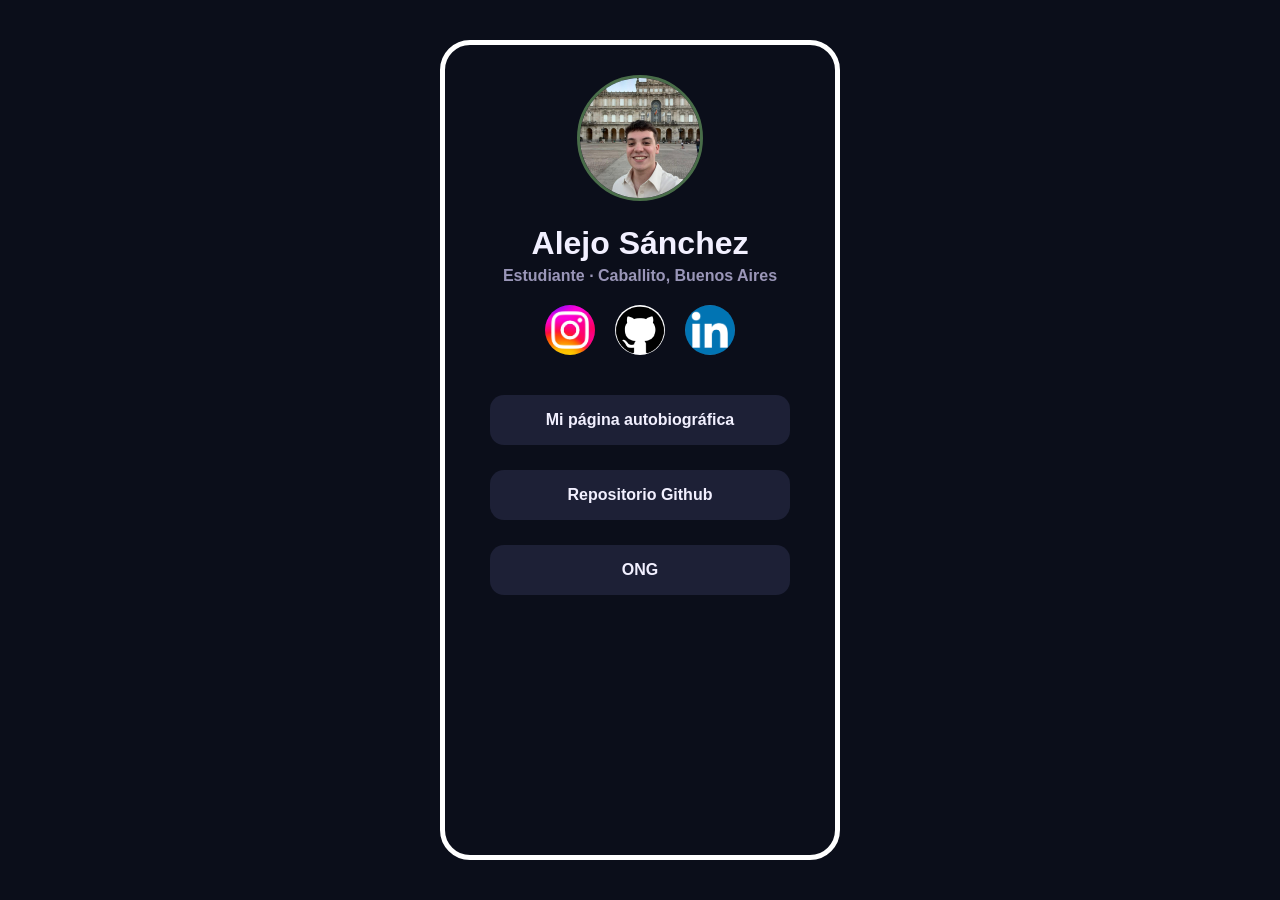
<file: index.html>
<!DOCTYPE html>
<html lang="es">
<head>
  <meta charset="UTF-8" />
  <meta name="viewport" content="width=device-width, initial-scale=1.0" />
  <title>Alejo Sánchez</title>
  <link rel="stylesheet" href="style3.css" />
</head>
<body>

  <main class="tarjeta">
    <header>
    <img class="avatar" src="Imagenes/Yo.jpeg" alt="Foto de perfil de Alejo Sánchez" />

    <h1 class="nombre">Alejo Sánchez</h1>
    <p class="bio">Estudiante · Caballito, Buenos Aires</p>
    </header>

    <ul class="redes">
      <li>
        <a href="https://www.instagram.com/aalejosanchezz_/"><img src="Imagenes/Instagram.jpg" alt="Instagram"></a>
      </li>
      <li>
        <a href="https://github.com/alejo-sanchezz "><img src="Imagenes/GH.png" alt="GH"></a>
      </li>
      <li>
        <a href="https://www.linkedin.com/in/alejo-nicolas-sanchez-99b944439/"><img src="Imagenes/Linkedin.png" alt="Linkedin"></a>
      </li>
    </ul>

    <nav>
    <ul class="enlaces">
      <li>
        <a href="Tp1/index.html">Mi página autobiográfica</a>
      </li>
      <li>
        <a href="https://github.com/alejo-sanchezz?tab=repositories" >Repositorio Github</a>
      </li>
      <li>
        <a href="Tp ONG/index.html">ONG</a>
      </li>
    </ul>
    </nav>
  </main>

</body>
</html>
</file>
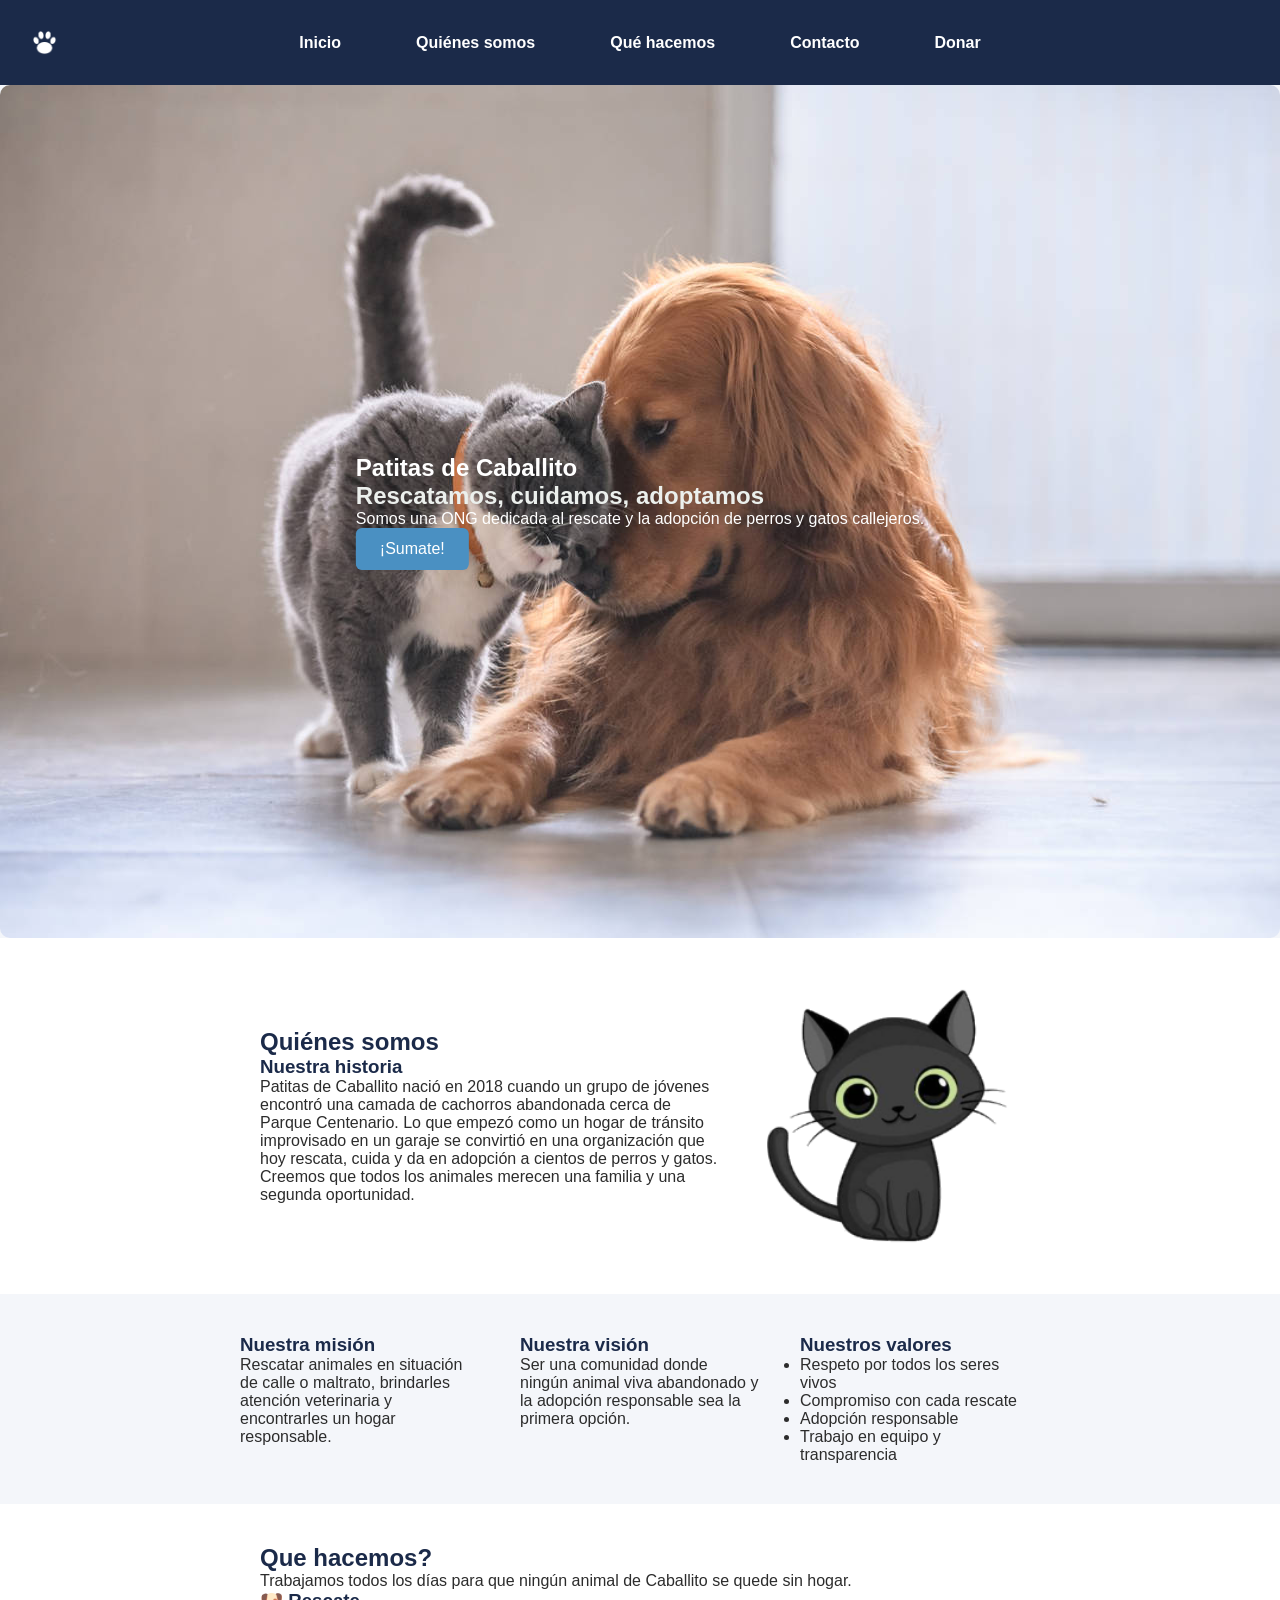
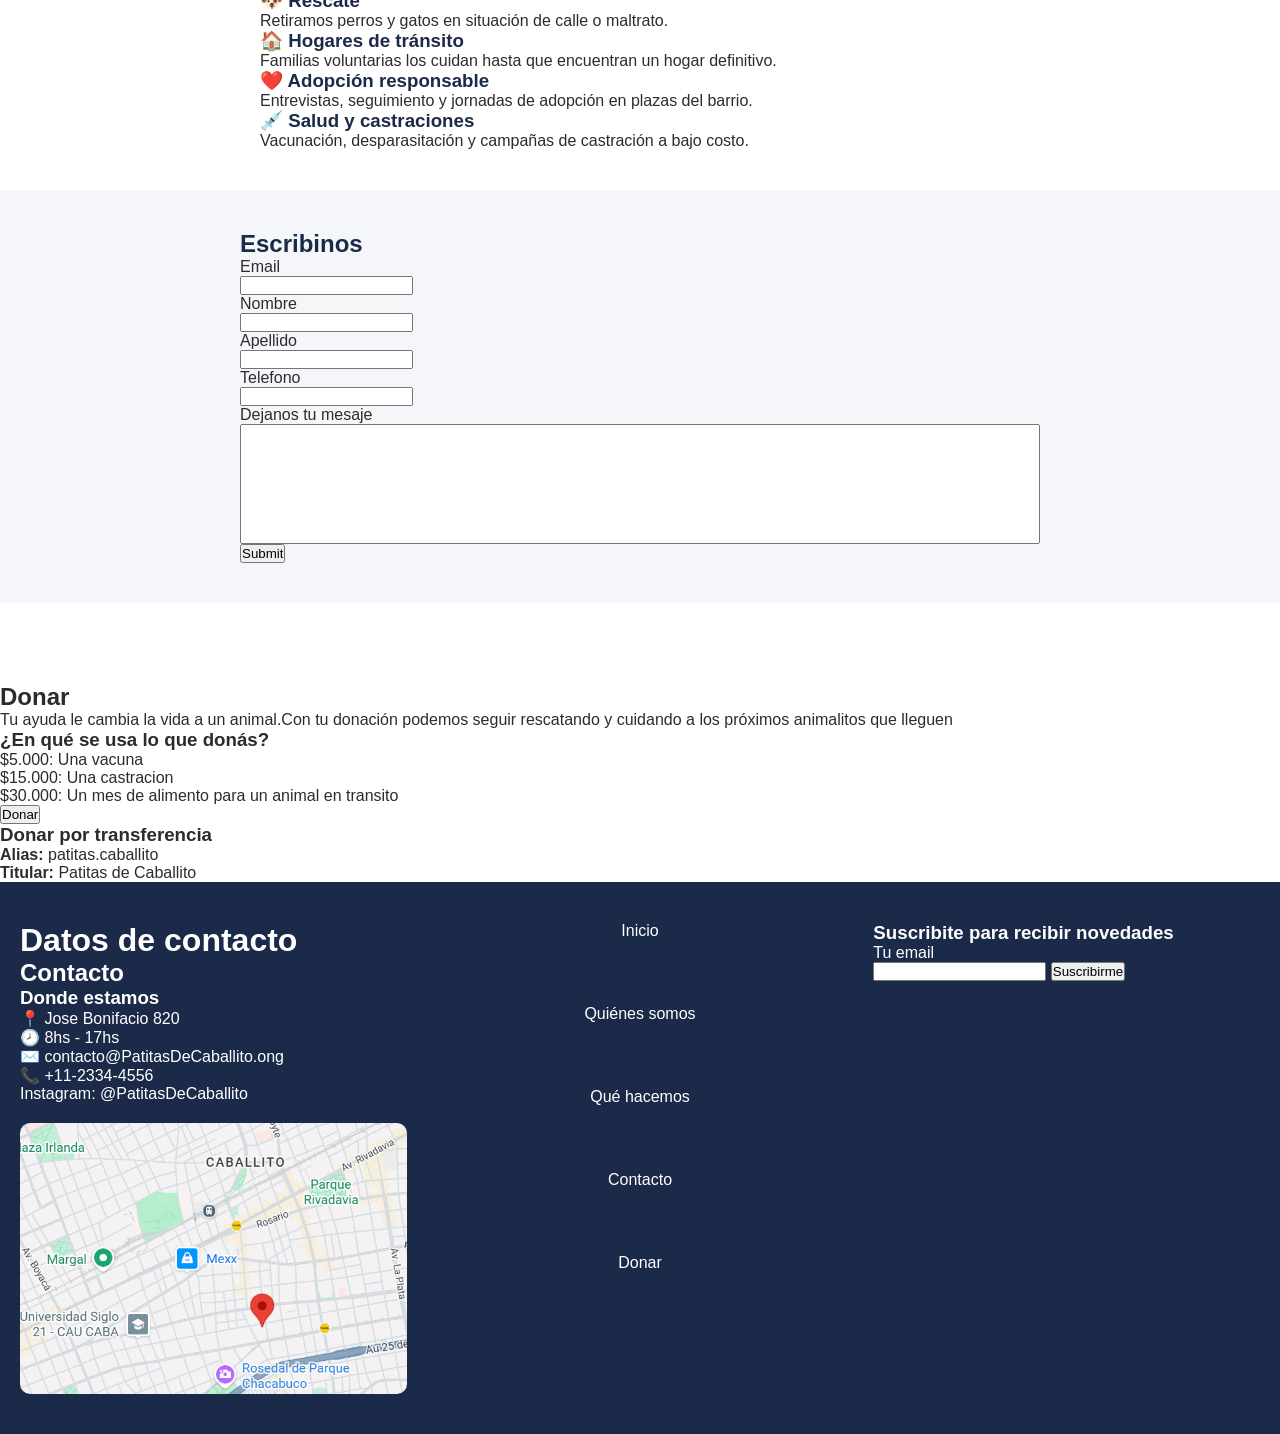
<file: Tp ONG/index.html>
<!DOCTYPE html>
<html lang="en">
<head>
    <meta charset="UTF-8">
    <meta name="viewport" content="width=patitas, initial-scale=1.0">
    <title>Patitas de Caballito</title>
    <link rel="stylesheet" href="style.css">
</head>
<body>

    <header>
      <nav>
        <ul id="FlexNav">
          <img src="Imagenes/patita-blanca.png" alt="Logo header patitas de Caballito">
          <li><a href="#inicio" class="link">Inicio</a></li>
          <li><a href="#quienes-somos" class="link">Quiénes somos</a></li>
          <li><a href="#que-hacemos" class="link">Qué hacemos</a></li>
          <li><a href="#contacto" class="link"> Contacto</a></li>
          <li><a href="#donar" class="link"> Donar</a></li>
          <button onclick="flexToggle()">▼</button>
          </ul>
      </nav>
   </header>

  <main>
    
    <section id="inicio">
      <img src="Imagenes/Perro y gato.jpg" alt="Perro y gato">
      <div class="texto-portada">
      <h1>Patitas de Caballito</h1>
      <h2>Rescatamos, cuidamos, adoptamos</h2>
      <p>Somos una ONG dedicada al rescate y la adopción de perros y gatos callejeros.</p>
      <!-- <img src="Imagenes/logo-patita-blanco.png" alt="Logo de Patitas de Caballito">-->
      <a href="#donar" class="boton">¡Sumate!</a>
    </div>
    </section>

    <section id="quienes-somos">
      <section class="bloque">
      <div class="historia">

    <div class="historia-texto">
    <h2>Quiénes somos</h2>
    <h3>Nuestra historia</h3>
    <p>
      Patitas de Caballito nació en 2018 cuando un grupo de jóvenes encontró una camada
      de cachorros abandonada cerca de Parque Centenario. Lo que empezó como un hogar de
      tránsito improvisado en un garaje se convirtió en una organización que hoy rescata,
      cuida y da en adopción a cientos de perros y gatos.
    </p>
    <p>
      Creemos que todos los animales merecen una familia y una segunda oportunidad.
    </p>
    </div>
    <img src="Imagenes/gato animado.png" alt="Gato animado" height="200px">
    </div>
      </section>


      <section class="bloque gris">
    <div class="columnas">
      <div class="columna">
        <h3>Nuestra misión</h3>
        <p>
          Rescatar animales en situación de calle o maltrato, brindarles atención
          veterinaria y encontrarles un hogar responsable.
        </p>
      </div>
      <div class="columna">
        <h3>Nuestra visión</h3>
        <p>
          Ser una comunidad donde ningún animal viva abandonado y la adopción
          responsable sea la primera opción.
        </p>
      </div>
      <div class="columna">
      <h3>Nuestros valores</h3>
      <ul>
      <li>Respeto por todos los seres vivos</li>
      <li>Compromiso con cada rescate</li>
      <li>Adopción responsable</li>
      <li>Trabajo en equipo y transparencia</li>
    </ul>
      </div>
    </div>
      </section>
  </section>

    
    <section id="que-hacemos" class="bloque">
    <div>
      <h2> Que hacemos?</h2>
        <p>Trabajamos todos los días para que ningún animal de Caballito se quede sin hogar.</p>

  <div class="tarjetas">

    <div class="tarjeta">
      <h3>🐶 Rescate</h3>
      <p>Retiramos perros y gatos en situación de calle o maltrato.</p>
    </div>

    <div class="tarjeta">
      <h3>🏠 Hogares de tránsito</h3>
      <p>Familias voluntarias los cuidan hasta que encuentran un hogar definitivo.</p>
    </div>

    <div class="tarjeta">
      <h3>❤️ Adopción responsable</h3>
      <p>Entrevistas, seguimiento y jornadas de adopción en plazas del barrio.</p>
    </div>

    <div class="tarjeta">
      <h3>💉 Salud y castraciones</h3>
      <p>Vacunación, desparasitación y campañas de castración a bajo costo.</p>
    </div>
    </div>
    </section>

    <section id="contacto" class="bloque gris">
      <div class="contenido">
          <div class="contacto-form">
            <h2>Escribinos</h2>
            <form>
            <p>Email</p>
            <input type="email">
            <p>Nombre</p>
            <input type="text">
            <p>Apellido</p>
            <input type="text">
            <p>Telefono</p>
            <input type="tel">
            <p>Dejanos tu mesaje</p>
            <input type="text" style="width: 100%; height: 120px;">
            <input type="submit"> 

            </form>
          </div>
        </div>
        </section>
    
    <section id="donar" class="bloque"></section >
    <h2>Donar</h2>
    <p>Tu ayuda le cambia la vida a un animal.Con tu donación podemos 
      seguir rescatando y cuidando a los próximos animalitos que lleguen</p>
      <h3>¿En qué se usa lo que donás?</h3>
    <ul>
      <li>$5.000: Una vacuna</li>
      <li>$15.000: Una castracion</li>
      <li>$30.000: Un mes de alimento para un animal en transito</li>
    </ul>
    <p> <button onclick="abrirModal()">Donar</button></p>
     <h3>Donar por transferencia</h3>
    <p><strong>Alias:</strong> patitas.caballito</p>
    <p><strong>Titular:</strong> Patitas de Caballito</p>

  </main>
  <footer> 
          <div class="footer-contacto">
            <h1>Datos de contacto</h1>
            <h2>Contacto</h2>
            <h3>Donde estamos</h3>
            <p>📍 Jose Bonifacio 820</p>
            <p>🕗 8hs - 17hs</p>
            <p>✉️ contacto@PatitasDeCaballito.ong</p>
            <p>📞 +11-2334-4556</p>
            <p>Instagram: @PatitasDeCaballito</p>
            <a class="imagen-maps" href="https://maps.app.goo.gl/WAUecwwr6urgc3mq9" target="_blank"> 
            <img src="Imagenes/Maps.png" alt="Ubicacion"></a>
          </div>
          <div class="footer-nav">
              <ul class="footer-links">
                <li><a href="#inicio">Inicio</a></li>
                <li><a href="#quienes-somos">Quiénes somos</a></li>
                <li><a href="#que-hacemos">Qué hacemos</a></li>
                <li><a href="#contacto"> Contacto</a></li>
                <li><a href="#donar"> Donar</a></li>
              </ul>
          </div>
          <div class="footer-extra">
            <h3>Suscribite para recibir novedades</h3>
            <p>Tu email</p>
            <input type="email">
            <button>Suscribirme</button>

            </div>
        </footer>

    <script src="script.js"> </script>
</body>
</html>
</file>
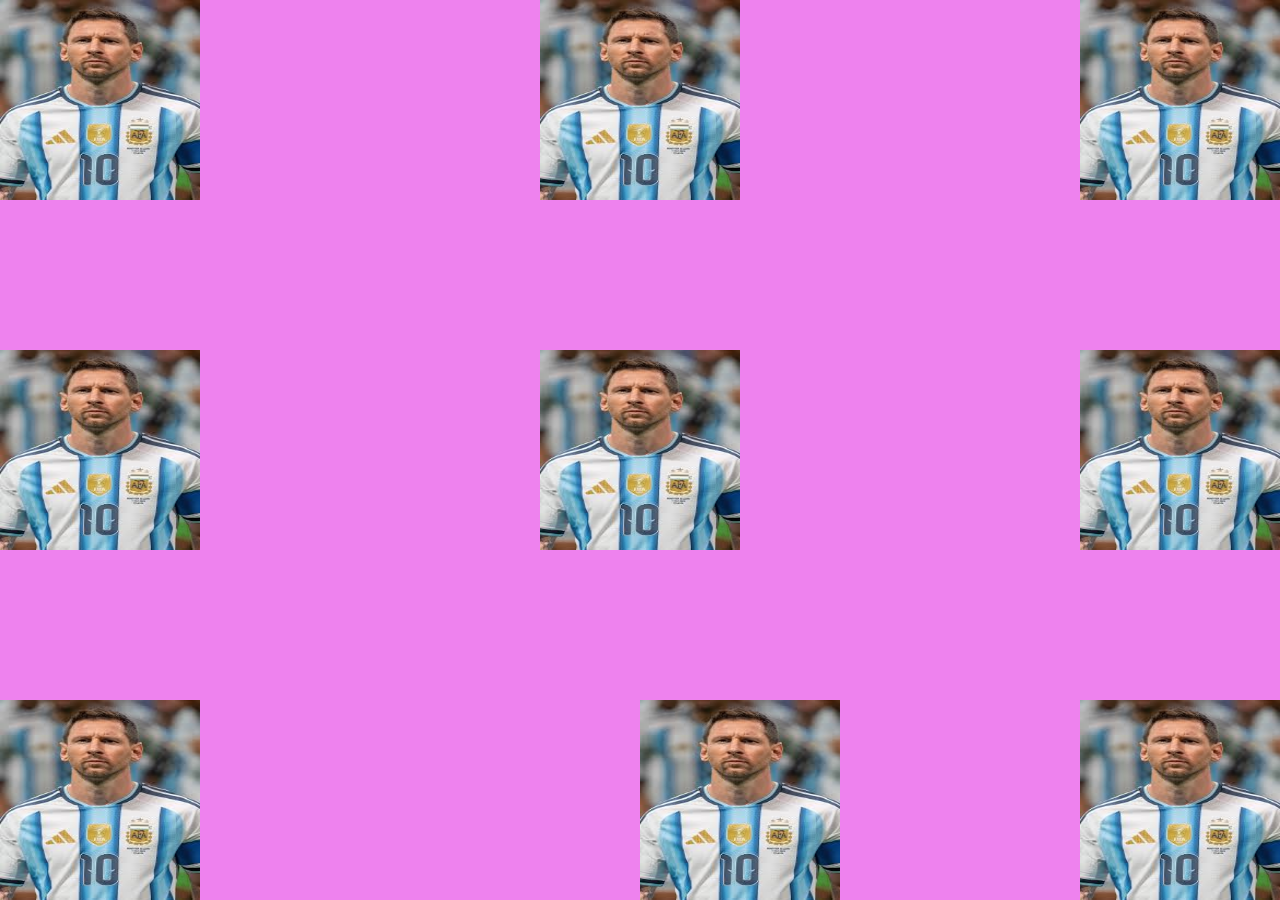
<file: Tp1/position.html>
<!DOCTYPE html>
<html lang="en">
<head>
    <meta charset="UTF-8">
    <meta name="viewport" content="width=device-width, initial-scale=1.0">
    <title>Document</title>
</head>

<style>
    *{margin: 0;
    padding: 0;}

    div{
        background-color: violet;
        width: 100vw;
        height: 100vh;
        position: relative;
    }
    #img1 { 
        position: absolute;
        
    }
    #img2 {
        position: absolute;
        left: 50%;
        transform: translatex(-50%);
     }
    
    #img3 { position: absolute; 
        right: 0;}

    #img4 {position: absolute;
    top: 50%;
    transform: translateY(-50%); }

    #img5 {position: absolute;
    left: 50%;
    top: 50%;
    transform: translate(-50%,-50%); }

    #img6 {position: absolute;
    right: 0;
    top: 50%;
    transform: translateY(-50%);}

    #img7 {position: absolute;
    bottom: 0;}

    #img8 {position: absolute;
    bottom: 0%;
    left: 50%;
    }

    #img9 {position: absolute;
    right: 0;
    bottom: 0;
}

</style>

<body> 

<div>
    <img src="Messi.jpg" alt="Foto messi" id="img1" width="200" height="200">
    <img src="Messi.jpg" alt="Foto messi" id="img2" width="200" height="200">
    <img src="Messi.jpg" alt="Foto messi" id="img3" width="200" height="200">
    <img src="Messi.jpg" alt="Foto messi" id="img4" width="200" height="200">
    <img src="Messi.jpg" alt="Foto messi" id="img5" width="200" height="200">
    <img src="Messi.jpg" alt="Foto messi" id="img6" width="200" height="200">
    <img src="Messi.jpg" alt="Foto messi" id="img7" width="200" height="200">
    <img src="Messi.jpg" alt="Foto messi" id="img8" width="200" height="200">
    <img src="Messi.jpg" alt="Foto messi" id="img9" width="200" height="200">

 </div>   
</body>
</html>
</file>
<file: style3.css>
* {
  margin: 0;
  padding: 0;
}


body {
  background-color: #0b0e1a;
  color: #f2f0ff;
  font-family: 'Franklin Gothic Medium', 'Arial Narrow', Arial, sans-serif;
  min-height: 100vh;
  display: flex;
  justify-content: center;
}



.tarjeta {
  width: 350px;
  margin: 40px auto;
  display: flex;
  flex-direction: column;
  align-items: center;
  border-radius: 30px;
  border: 5px solid white ;
  background-color: #0b0e1a ;
  padding:30px 20px ;
  text-align: center;
}


.avatar {
  width: 120px;
  height: 120px;
  border-radius: 50%;
  border: 3px solid rgb(73, 109, 73);
  object-fit: cover;
  margin: 0 auto;
}

.nombre {
  color: #f2f0ff;
  margin-top: 20px;
}

.bio {
  color: #9a96b8;
  font-weight: bold;
  margin-top: 5px;
}

.redes {
  display: flex;
  gap: 20px;
  justify-content: center;
  list-style: none;
  padding: 20px 0;
}

.redes li {
  background-color: #1d2036;
  border-radius: 50px;
  width: 50px;
  height: 50px;
  overflow: hidden;
  line-height: 50px;
  text-align: center;
  display: inline-block;
}

.redes li:hover {
  background-color: #262a47;
}

.redes a {
  display: inline-block;
  width: 100%;
  height: 100%;
  color: #f2f0ff;
  text-decoration: none;
  font-weight: bold;
}
.redes a img{width: 100%;
  height: 100%;
  object-fit: cover; 
  display: block;
  
}

.enlaces {
  list-style: none;
  display: flex;
  flex-direction: column;
  gap: 25px;
  align-items: center;
  padding: 20px 0;
  width: 300px;
}

.enlaces li {
  background-color: #1d2036;
  border-radius: 14px;
  text-align: center;
  width: 100%;
}

.enlaces li:hover {
  background-color: #262a47;
}

.enlaces a {
  display: block;
  padding: 16px 20px;
  color: #f2f0ff;
  text-decoration: none;
  font-weight: bold;
}

@media (max-width: 600px) {
  .tarjeta {
    width: 90%;
    margin: 20px auto;
  }

  .enlaces {
    width: 100%;
  }

}
</file>
<file: Tp ONG/style.css>
*{
  margin: 0;
  padding: 0;
  box-sizing: border-box;
}

html{
  scroll-behavior: smooth;
}

nav li a{
  text-decoration: none;
  padding: 0px 15px;
}

nav a {
  color: #ffffff;
  margin: 0 10px;
  text-decoration: none;
  font-weight: bold;
}

nav a:hover {
  color: #4a90c2;
}

nav ul {display: flex;
list-style: none;
gap: 25px;
justify-content: center;
height: 5vh;
align-items: center;
position: relative;}

nav img{
  width: 25px;
  position:absolute;
  left: 0;
  margin-left: 12px;
}
nav button {
  display: none;
}

.flexToggle {
  flex-direction: column;
}

body { 
    font-family: Arial, sans-serif;
    margin: 0;
    background-color: #ffffff;
    color: #2c2c2c
}

header{
background-color: #1b2a49;
color: #ffffff;
padding: 20px;
text-align: center;
}

#inicio img {
  max-width: 100%;
  width: 100px;
  border-radius: 10px;
}


#inicio { display: flex;
  justify-content: center;
  padding: 0;
  background-color: #f4f6fa;
  position: relative;
}

#inicio img{ height: 100%;
width: 100%;
object-fit: fill;}

#inicio h2 {
  color: #ecf0ed;
}
.imagen-maps img{
  width: 100%;
  max-width: 500px;
  border-radius: 10px;
  display: block;
  margin-top: 20px;
}
.contenido {
  max-width: 800px;
  margin: 0 auto;
}
.texto-portada { color: #ffffff;
position: absolute;
top: 50%;
left: 50%;
transform: translate(-50%, -50%);}

.section {display: flex;}

.boton {
  display: inline-block;
  background-color: #4a90c2;
  color: #ffffff;
  padding: 12px 24px;
  border-radius: 6px;
  text-decoration: none;
}

.boton:hover {
  background-color: #1b2a49;
}

.bloque{
  max-width: 800px;
  margin: 0 auto;
  padding: 40px 20px;
}
.bloque h2 { color: #1b2a49;}
.bloque h3 { color: #1b2a49;}

.flexToggle {
  flex-direction: column;
  height: auto;
}

.contacto-columnas {
  display: flex;
  gap: 40px;
}

.contacto-form {
  flex: 1;
}

.historia {
  display: flex;
  gap: 30px;
  align-items: center;
}

.historia-texto {
  flex: 1;
}

.historia img {
  width: 35%;
  height: auto;
  border-radius: 10px;
}

.gris {
  background-color: #f4f6fa;
  max-width: none;
}

.gris .columnas {
  max-width: 800px;
  margin: 0 auto;
  display: flex;
  gap: 40px;
}

.columna {
  flex: 1;
}

footer {
  display: flex;
  justify-content: space-between;
  gap: 40px;
  background-color: #1b2a49;
  color: #ffffff;
  padding: 40px 20px;
}

.footer-contacto{flex:1}

.footer-nav{flex:1;}

.footer-extra {flex: 1;}

.footer-links { display: flex;
  list-style: none;
  flex-direction: column;
  align-items: center;
  gap: 55px;
}

.footer-links a {
  color: #ffffff;
  text-decoration: none;
}

.footer-links li {margin-bottom: 10px
}
.footer-links a:hover {
  color: #4a90c2
}

#donar {text-align: center;}
#donar ul {
  list-style: none;
}
.modal {
  background-color: #ffffff;
  width: 90%;
  max-width: 450px;
  padding: 30px;
  border-radius: 10px;
  box-shadow: 0 4px 20px rgba(0, 0, 0, 0.3);
  position: fixed;
  z-index: 1000;
  top: 50%;
  left: 50%;
  transform: translate(-50%, -50%);
}

.modal h2 {
  color: #1b2a49;
  margin-bottom: 15px;
}

.modal input {
  width: 100%;
  padding: 8px;
  margin-bottom: 12px;
  border: 1px solid #1b2a49;
  border-radius: 6px;
}

.modal button {
  display: block;
  margin-top: 10px;
  background-color: #4a90c2;
  color: #ffffff;
  border: none;
  padding: 12px 24px;
  border-radius: 6px;
  cursor: pointer;
}

@media (max-width: 600px) {
  nav ul {
    background-color: rgb(105, 104, 186);
    width: 100%;
    gap: 0;
  }
  nav li {
    display: inline-block;
    width: 100%;
    height: 10vh;
    text-align: center;
  }

  nav img {
    display: none;
  }

  nav a {
    display: none;
    height: 100%;
    line-height: 10vh;
  }

  nav button {
    display: block;
    left: 10px;
    position: absolute;
    top: 10px;
  }

  .linkToggle {
    display: block;
  }
}
</file>
